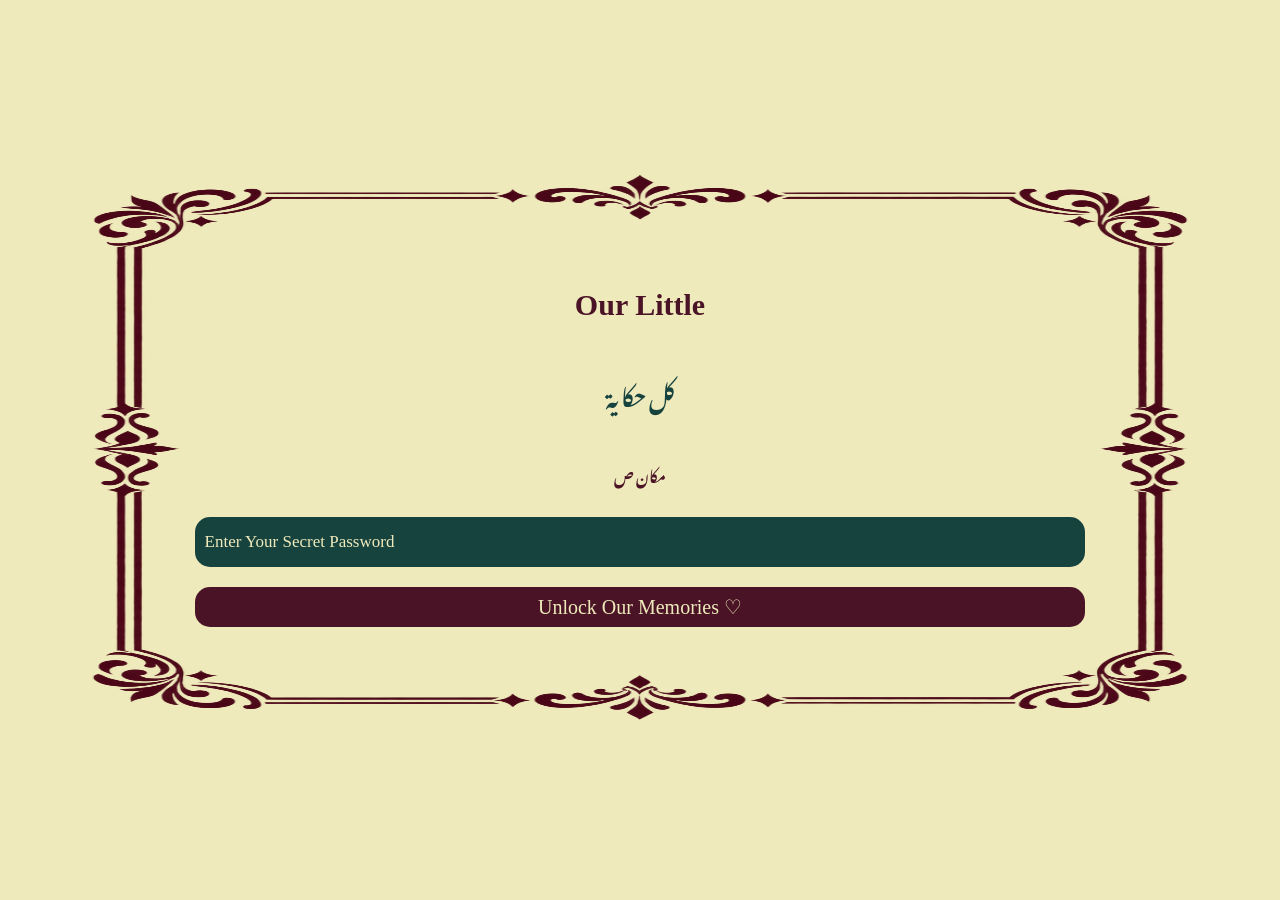
<file: index.html>
<html>

<head>
  <meta name="viewport" content="width=device-width, initial-scale=1.0">
   <link rel="stylesheet" href="css/style.css">
   <link rel="stylesheet" href="css/all.css">
   <title>web</title>
   <meta charset="UTF-8">
  <link rel="preconnect" href="https://fonts.googleapis.com">
<link rel="preconnect" href="https://fonts.gstatic.com" crossorigin>
<link href="https://fonts.googleapis.com/css2?family=Noto+Nastaliq+Urdu:wght@400..700&display=swap" rel="stylesheet">
</head>

<body> 
  
<section class="container">
  <div class="login-box">
<h1 id="typing"> </h1>

<h2 id="title1"> </h2>
 

<p id="title2"> </p>

<input 
    type="password" 
    id="password" 
    placeholder="Enter Your Secret Password"
>

<button onclick="checkPassword()">
    Unlock Our Memories ♡
</button>


  </div>
</section>



  <script src="js/script.js"></script>
</body>
</html>
</file>
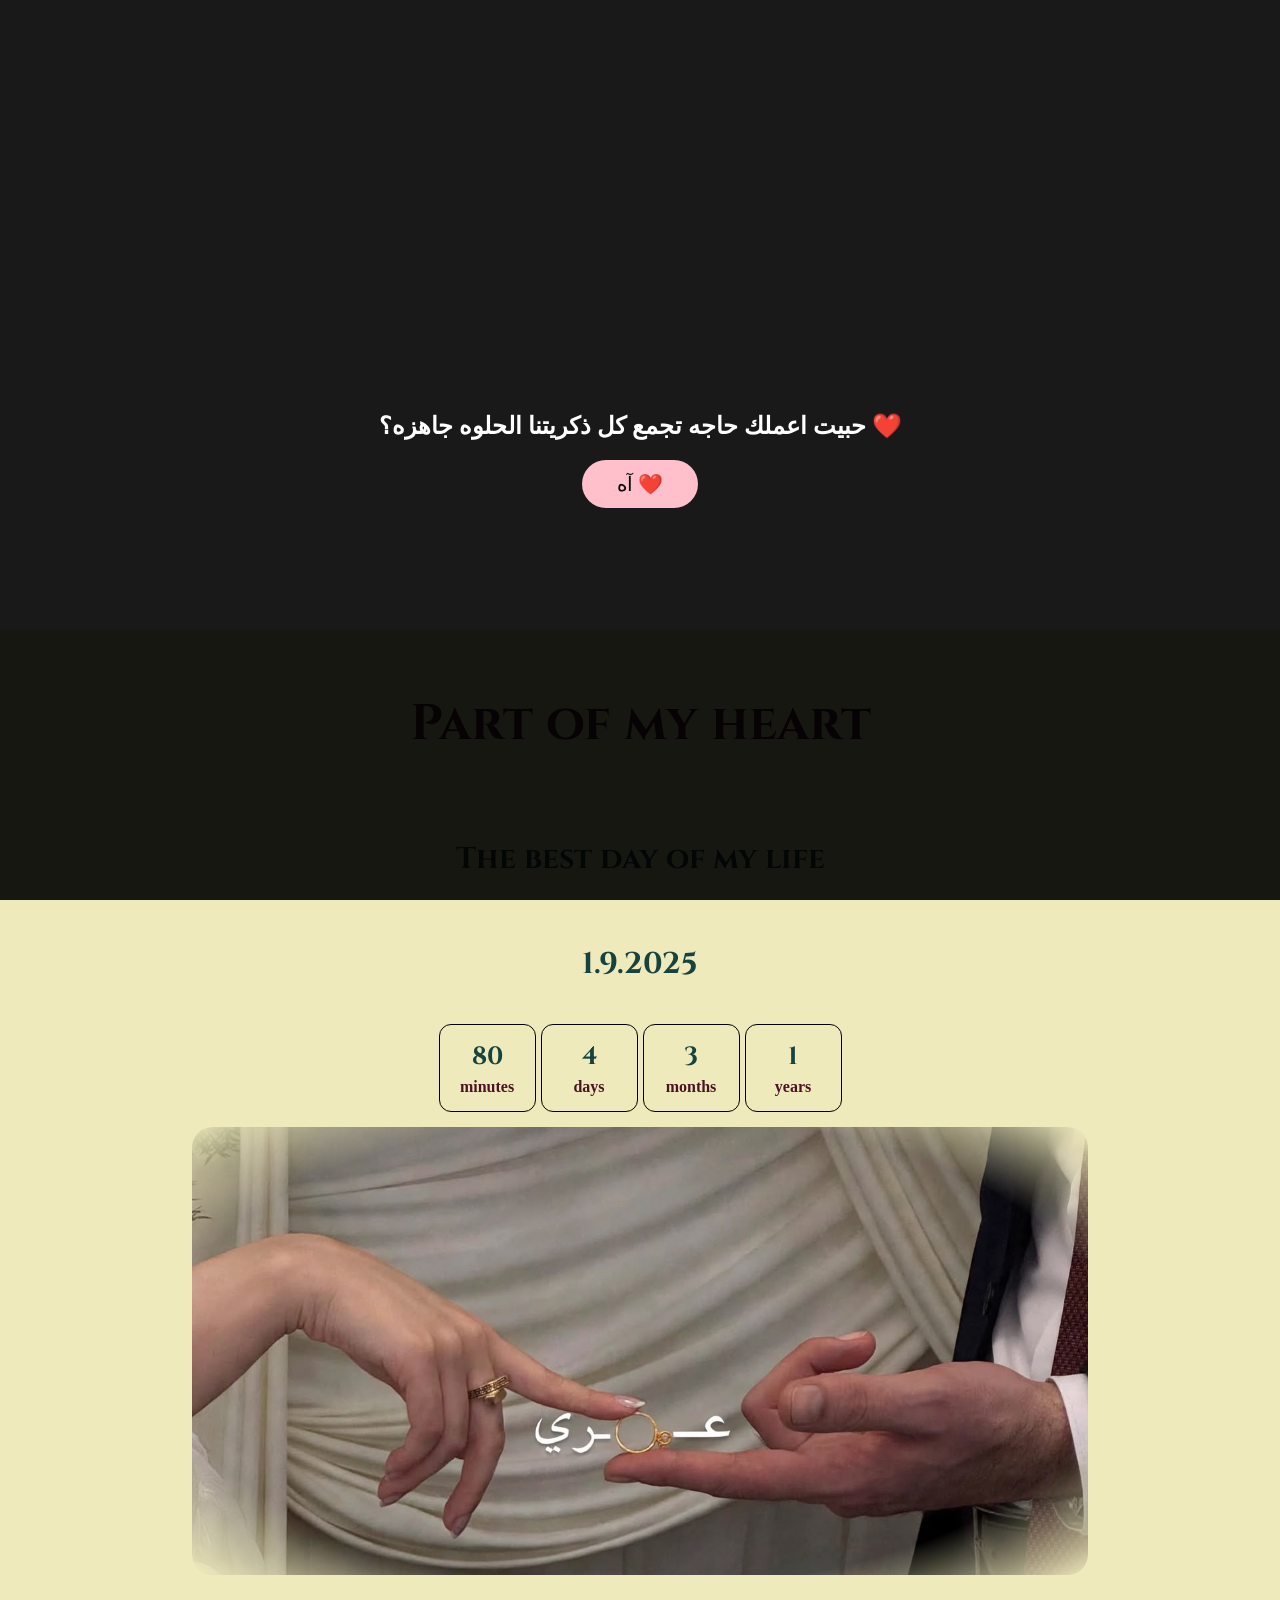
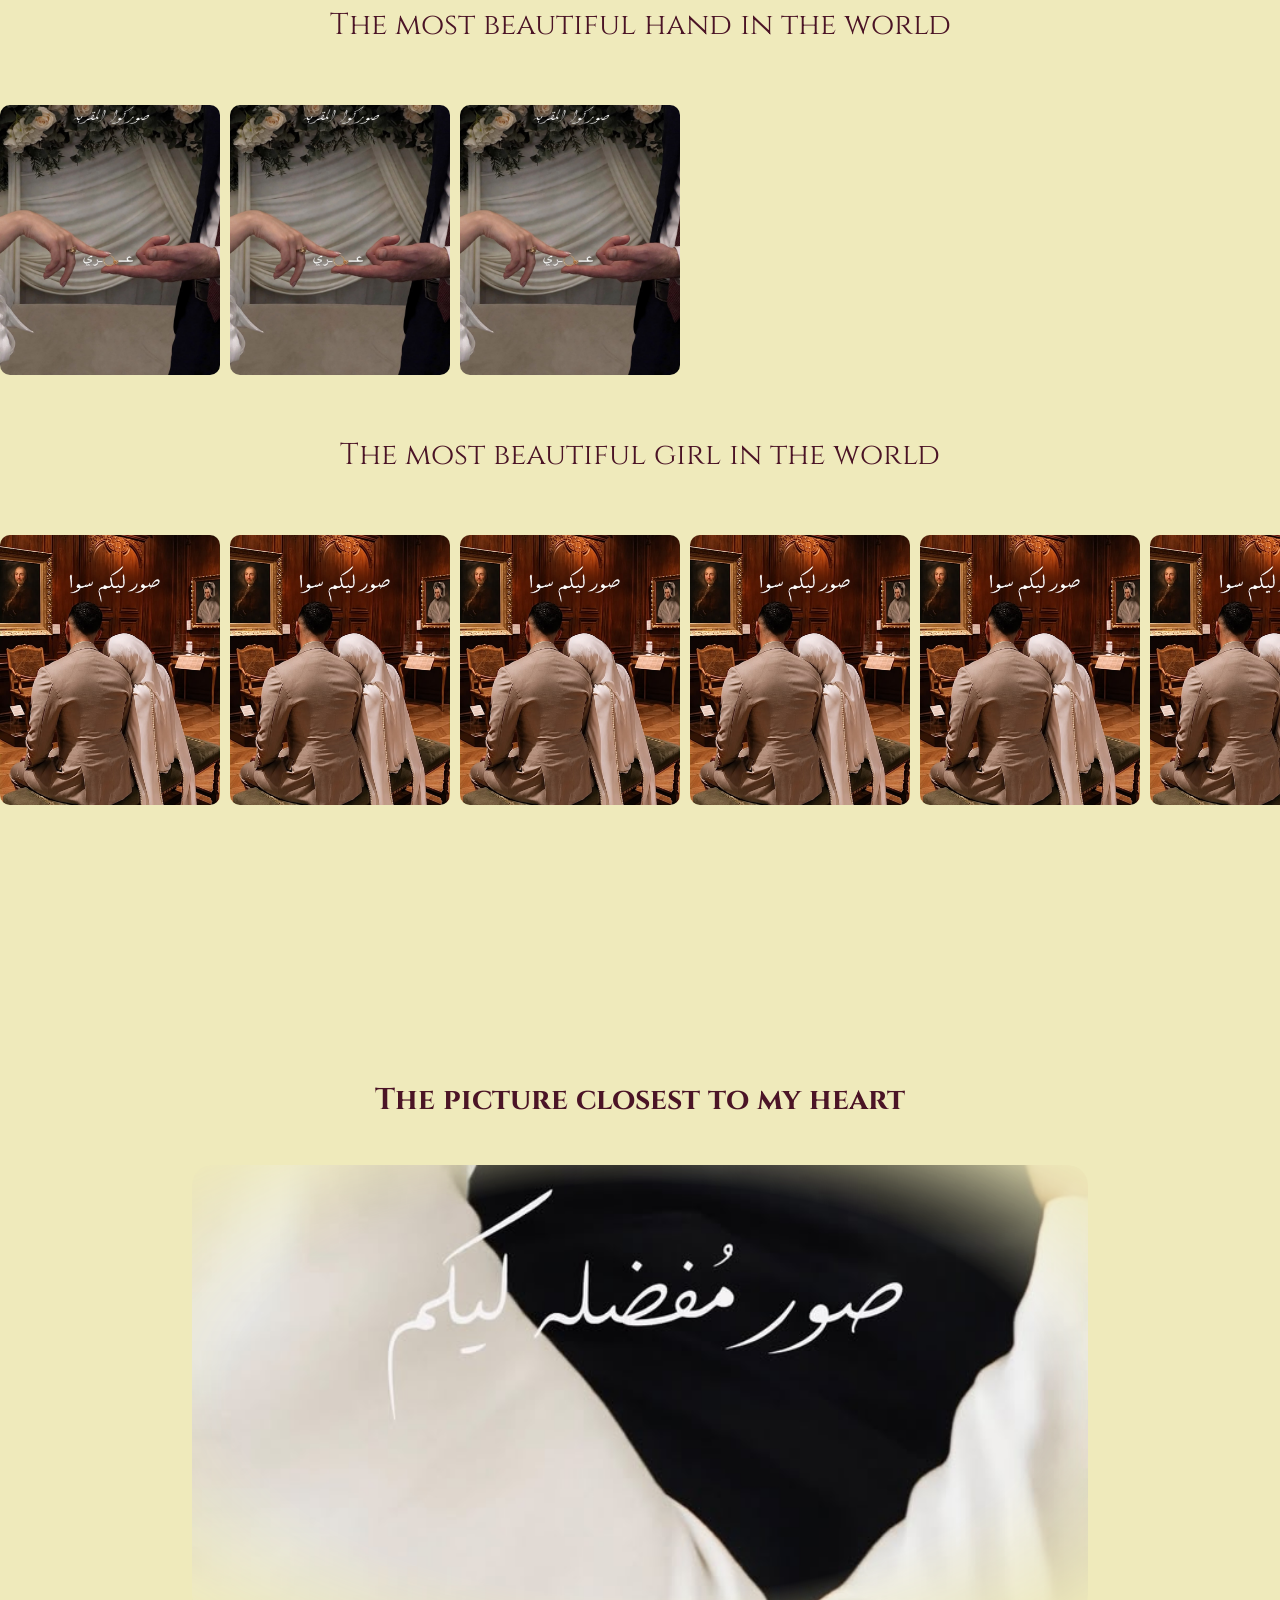
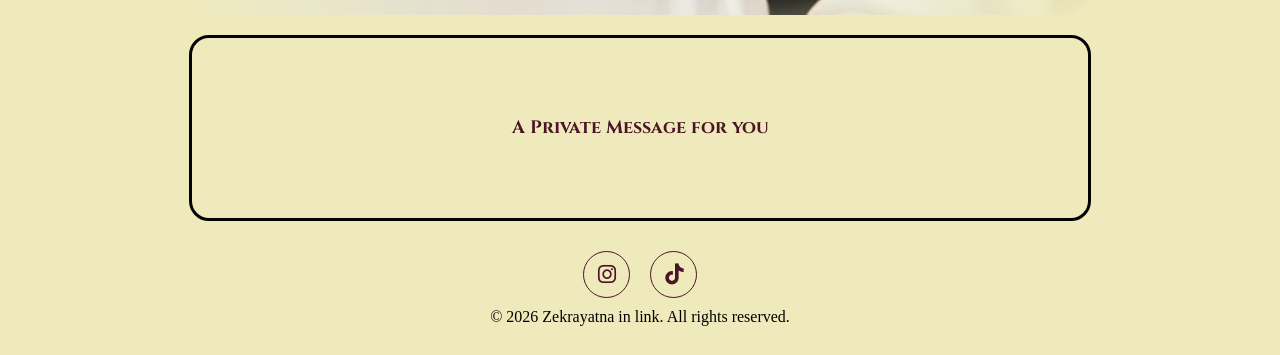
<file: home.html>
<html>

<head>
  <meta name="viewport" content="width=device-width, initial-scale=1.0">
   <link rel="stylesheet" href="css/style.css">
   <link rel="stylesheet" href="css/all.css">
   <title>web</title>
   <meta charset="UTF-8">
  <link rel="preconnect" href="https://fonts.googleapis.com">
<link rel="preconnect" href="https://fonts.gstatic.com" crossorigin>
<link href="https://fonts.googleapis.com/css2?family=Cinzel:wght@400..900&display=swap" rel="stylesheet">
</head>

<body> 
<main>
    <audio id="audio"    loop>
            <source src="./audio/5.mp3" type="audio/mpeg">
         </audio>
         <div id="loveMessage">
    <h2>حبيت اعملك حاجه تجمع كل ذكريتنا الحلوه جاهزه؟ ❤️</h2>
    <button onclick="startMusic()">آه ❤️</button>
</div>

 
 
</main>
<section class="section1"> 
     
       
         
         <video id="video" autoplay loop muted playsinline>
            <source src="./vadio/22.mp4" type="video/mp4">
            
              
          </video>
</section>

<section class="container2">
<h1> Part of my heart</h1>
<h2>The best day of my life</h2>
<h2>1.9.2025</h2>

<div class="counter">
    <div class="time-box">
        <h2 id="years">0</h2>
        <p>years</p>
    </div>

    <div class="time-box">
        <h2 id="months">0</h2>
        <p>months</p>
    </div>

    <div class="time-box">
        <h2 id="days">0</h2>
        <p>days</p>
    </div>

    <div class="time-box">
        <h2 id="minutes">0</h2>
        <p>minutes</p>
    </div>
</div>

<div class="img1"></div>
</section>
<section class="s2">
<p>The most beautiful hand in the world</p>
<div class="slider">
<div class="imges">
<img src="./img/2.jpeg" alt="">
<img src="./img/2.jpeg" alt="">
<img src="./img/2.jpeg" alt="">
</div>
</div>
<p>The most beautiful girl in the world</p>
<div class="slider">
<div class="imges">
<img src="./img/31.jpeg" alt="">
<img src="./img/31.jpeg" alt="">
<img src="./img/31.jpeg" alt="">
<img src="./img/31.jpeg" alt="">
<img src="./img/31.jpeg" alt="">
<img src="./img/31.jpeg" alt="">
<img src="./img/31.jpeg" alt="">
<img src="./img/31.jpeg" alt="">

</div>
</div>
</section>
<section class="s3">
  <h1>The picture closest to my heart</h1>
  <div class="d1"></div>
  <div class="d2">
    <P> A Private Message for you</P> 
  </div>
  <div class="social-icons">
    <a href="https://www.instagram.com/zekrayatna_in_link?vrfl=ZXgydHo0ZnpqeDB4&utm_source=qr"
       target="_blank">
        <i class="fa-brands fa-instagram"></i>
    </a>

    <a href="https://www.tiktok.com/@zekrayatnainlink?_r=1&_t=ZS-9B4wD6jfFic"
       target="_blank">
        <i class="fa-brands fa-tiktok"></i>
    </a>
    
</div>
 <p class="pf">&copy; 2026 Zekrayatna in link. All rights reserved.</p>
</section>



     <script src="js/script.js">
      
     </script>
</body>
</html>
</file>
<file: css/style.css>
body{
  margin: 0;
  padding: 0;
  box-sizing: border-box;
 }
 audio{
  display: block;
  
}
 .container{
  width: 100%;
  height: 100vh;
   /* background-image: url('../img/download\ \(6\).png');
   background-size: cover;
   background-position: center;
   background-repeat: no-repeat; */
   background-color: #EFEABB;
   display: flex;
   justify-content: center;
   align-items: center;
 }
 .login-box{
  width: 87%;
  height: 550px;
   
   
  background-image: url('../img/1.png');
    box-sizing: border-box;
    background-size: 100% 100%;
    background-position: center;
    background-repeat: no-repeat;
   background-repeat: no-repeat;
  border-radius: 10px;
  display: flex;
  flex-direction: column;
  justify-content: center;
  align-items: center;
 }
 .login-box input{
  width: 80%;
  height:50px;
  margin: 10px 0;
  padding: 0 10px;
  border: none;
  border-radius: 5px;
  font-size: 15px;
  border-radius: 15px;
  background-color: #17433F;
 }
 .login-box input::placeholder{
  color: #EFEABB;
  font-size: 17px;
  font-family: "Cinzel", serif;
 }
 .login-box button{
  width: 80%;
  height: 40px;
  margin: 10px 0;
  border: none;
  border-radius: 5px;
  font-size: 20px;
  border-radius: 15px;
  background-color: #4B1426;
  color: #EFEABB;
  font-family: "Cinzel", serif;
 }
  #typing{
  color: #4B1426;
  text-align: center;
  font-size: 30px;
  font-family: "Cinzel", serif;
 }
 #title1{
  color: #17433F;
  text-align: center;
  font-size: 22px;
  font-family: "Noto Nastaliq Urdu", serif;
 }
 #title2{
  color: #4B1426;
  text-align: center;
  font-size: 15px;
  font-weight: bold;
  font-family: "Noto Nastaliq Urdu", serif;
 }
 .section1{
  width: 100%;
  height: 70vh;
  position: relative;
  overflow: hidden;
}
.section1 video{
  width: 100%;
  height: 100vh;
  object-fit: cover;
  position: absolute;
  top: 0;
  left: 0;
  z-index: -1;
  inset: 0;
  
}
.container2{
  width: 100%;
  height: 105vh;
 /* background-image: url('../img/download\ \(6\).png');
   background-size: cover;
   background-position: center;
   background-repeat: no-repeat; */
   background-color: #EFEABB;
   display: flex;
   gap: 15px;
   align-items: center;
   flex-direction: column;
}
.container2 h1{
  color: #4B1426;
  font-size: 50px;
  text-align: center;
  margin-top: 60px;
  font-family: "Cinzel", serif;
}
.container2 h2{
  color: #17433F;
  font-size: 30px;
  text-align: center;
  font-family: "Cinzel", serif;
}
.counter {
    display: flex;
    justify-content: center;
    gap: 5px;
    direction: rtl;
    flex-wrap: wrap;
}

.time-box {
    background: rgba(48, 47, 47, 0);
    border: 1px solid rgb(0, 0, 0);
    border-radius: 12px;
    padding: 15px;
    min-width: 65px;
    text-align: center;
    color: #4B1426;
}

.time-box h2 {
    font-size: 25px;
    margin: 0;
    font-family: "Cinzel", serif;
}

.time-box p {
    margin: 5px 0 0;
    font-size: 16px;
    font-weight: bold;
}
.img1{
  width: 70%;
  height: 50vh;
  background-image: url('../img/2.jpeg');
   background-size: cover;
   background-position: center;
   background-repeat: no-repeat;
   border-radius: 20px;
   /* border: 8px ridge red;
   padding: 10px; */
   -webkit-mask-image: radial-gradient(ellipse, black 75%, transparent 100%);
   mask-image: radial-gradient(ellipse, black 75%, transparent 100%);
}
.s2{
  width: 100%;
  height: 120vh;
  /* background-image: url('../img/download\ \(6\).png');
   background-size: cover;
   background-position: center;
   background-repeat: no-repeat; */
    background-color: #EFEABB;
   display: flex;
   flex-direction: column;
   align-items: center;
   gap: 20px;
}
.s2 p{
  color: #4B1426;
  font-size: 30px;
  text-align: center;
  font-family: "Cinzel", serif;
}
.slider{
  width: 100%;
  overflow: hidden;
}
.imges{
  display: flex;
  gap: 10px;
  overflow-x: auto;
  scroll-behavior: smooth;
}
.imges img{
  width: 220px;
  height: 270px;
  object-fit: cover;
  flex-shrink: 0;
  border-radius: 10px;
  margin-top: 10px;
  margin-bottom: 10px;
}
.s3{
  width: 100%;
  height: 100vh;
  /* background-image: url('../img/download\ \(6\).png');
   background-size: cover;
   background-position: center;
   background-repeat: no-repeat; */
    background-color: #EFEABB;
   display: flex;
   flex-direction: column;
   align-items: center;
   gap: 20px;
}
.s3 h1{
  color: #4B1426;
  font-size: 30px;
  text-align: center;
  font-family: "Cinzel", serif;
}
.s3 .d1{
  width: 70%;
  height: 50vh;
  background-image: url('../img/3\ \(2\).jpeg');
   background-size: cover;
   background-position: center;
   background-repeat: no-repeat;
   border-radius: 20px;
   /* border: 8px ridge red;
   padding: 10px; */
   -webkit-mask-image: radial-gradient(ellipse, black 65%, transparent 100%);
   mask-image: radial-gradient(ellipse, black 65%, transparent 100%);
}
.s3 .d2{
  width: 70%;
  height: 20vh;
  text-align: center;
  border: solid 3px rgb(4, 4, 4);
  border-radius: 20px;
  display: flex;
  justify-content: center;
  align-items: center;
  flex-direction: column;
}
.d2 p{
  color: #4B1426;
  font-size: 18px;
  text-align: center;
  font-family: "Cinzel", serif;
  font-weight: bold;
  
}
#loveMessage {
    position: fixed;
    inset: 0;
    background: rgba(0, 0, 0, 0.9);
    display: flex;
    flex-direction: column;
    justify-content: center;
    align-items: center;
    z-index: 99999;
    color: white;
    text-align:center;
}

#loveMessage button {
    padding: 12px 35px;
    border: none;
    border-radius: 25px;
    background: pink;
    font-size: 20px;
    cursor: pointer;
}
/* ////////////////////// */
.social-icons {
    display: flex;
    justify-content: center;
    align-items: center;
    gap: 20px;
    margin-top: 10px;
}

.social-icons a {
    width: 45px;
    height: 45px;
    display: flex;
    justify-content: center;
    align-items: center;
    border: 1px solid #4B1426;
    border-radius: 50%;
    color: #4B1426;
    font-size: 21px;
    text-decoration: none;
    transition: 0.3s;
}

.social-icons a:hover {
    background: #d6b8a5;
    color: white;
    transform: translateY(-5px);
}
.pf{
  margin-top: -10px;
}
</file>
